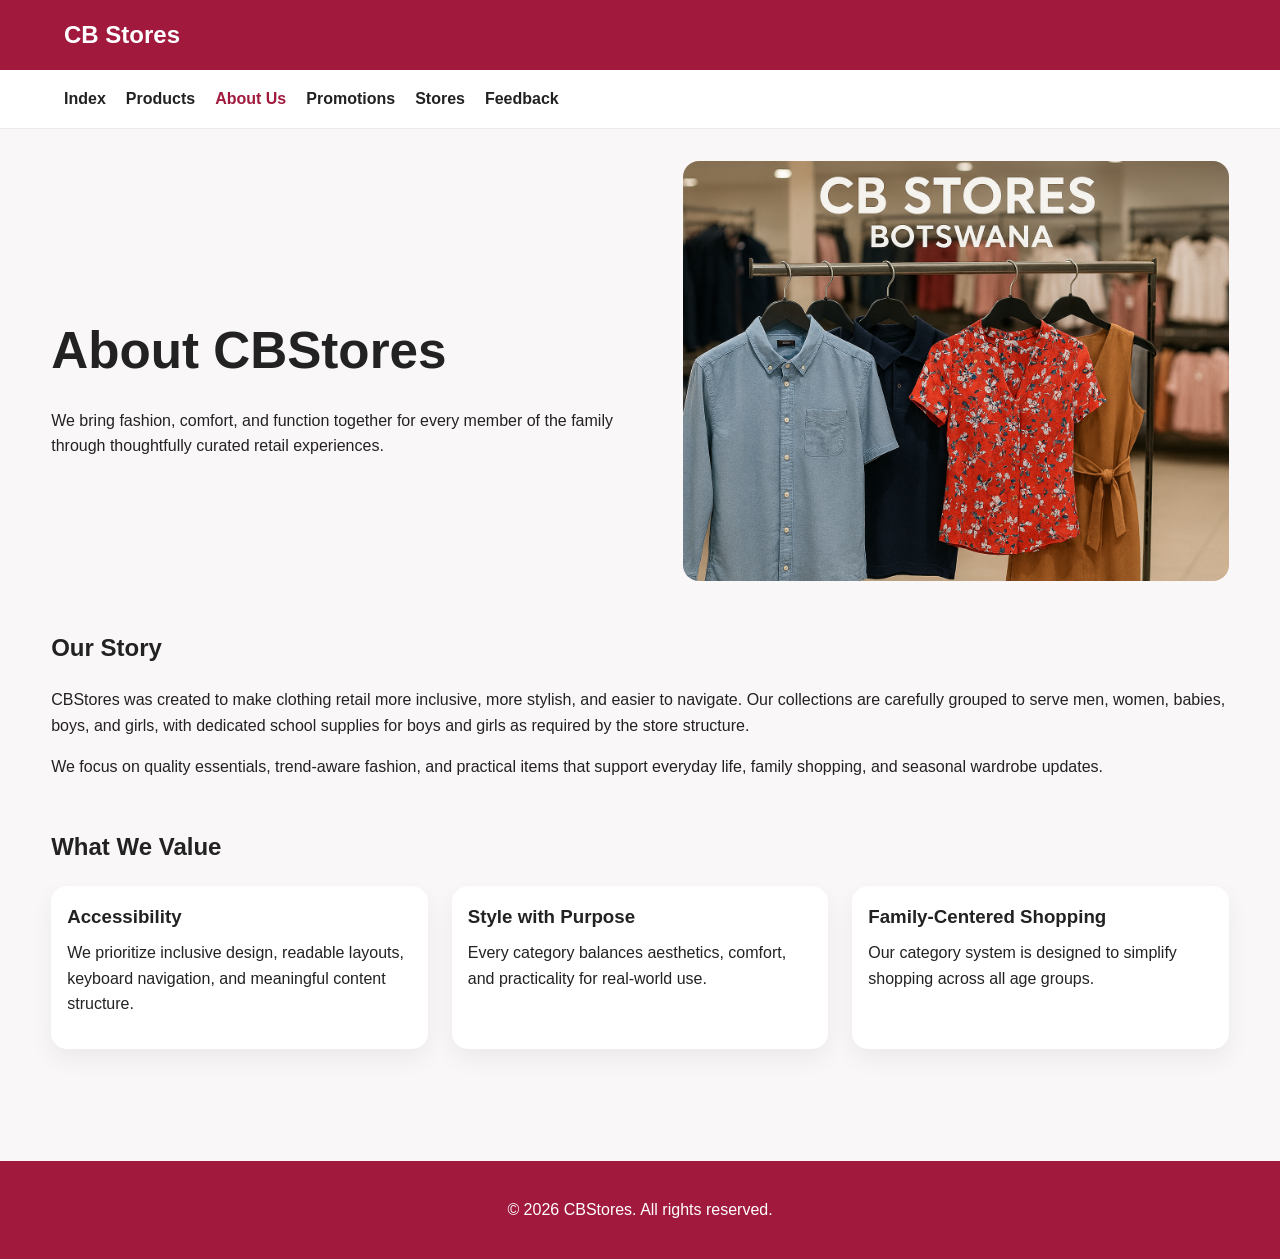
<file: about.html>
<!DOCTYPE html>
<html lang="en">
<head>
  <meta charset="UTF-8">
  <title>CB Stores</title>
  <meta name="viewport" content="width=device-width, initial-scale=1">

  <link rel="stylesheet" href="style.css">
</head>
<body>
  <a class="skip-link" href="#main-content">Skip to main content</a>

  <header class="site-header">
    <div class="topbar">
      <a href="index.html" class="brand">CB Stores</a>
      <div class="header-actions">
        <a href="products.html" aria-label="Shopping cart"><i class="bi bi-cart3" aria-hidden="true"></i></a>
        <a href="stores.html" aria-label="Store locations"><i class="bi bi-geo-alt" aria-hidden="true"></i></a>
      </div>
    </div>

    <nav class="main-nav" aria-label="Main navigation">
      <ul>
        <li><a href="index.html">Index</a></li>
        <li><a href="products.html">Products</a></li>
        <li><a href="about.html" aria-current="page">About Us</a></li>
        <li><a href="promotions.html">Promotions</a></li>
        <li><a href="stores.html">Stores</a></li>
        <li><a href="feedback.html">Feedback</a></li>
      </ul>
    </nav>
  </header>

  <main id="main-content" class="page-main">
    <section class="page-hero">
      <div class="hero-copy">
        <h1>About CBStores</h1>
        <p>We bring fashion, comfort, and function together for every member of the family through thoughtfully curated retail experiences.</p>
      </div>
      <div class="hero-media">
        <img src="images/about-brand.png" alt="Inside view of a stylish modern clothing store interior" />
      </div>
    </section>

    <section class="content-block">
      <h2>Our Story</h2>
      <p>
        CBStores was created to make clothing retail more inclusive, more stylish, and easier to navigate. Our collections are carefully grouped to serve men, women, babies, boys, and girls, with dedicated school supplies for boys and girls as required by the store structure.
      </p>
      <p>
        We focus on quality essentials, trend-aware fashion, and practical items that support everyday life, family shopping, and seasonal wardrobe updates.
      </p>
    </section>

    <section class="content-block">
      <h2>What We Value</h2>
      <div class="info-grid">
        <article>
          <h3>Accessibility</h3>
          <p>We prioritize inclusive design, readable layouts, keyboard navigation, and meaningful content structure.</p>
        </article>
        <article>
          <h3>Style with Purpose</h3>
          <p>Every category balances aesthetics, comfort, and practicality for real-world use.</p>
        </article>
        <article>
          <h3>Family-Centered Shopping</h3>
          <p>Our category system is designed to simplify shopping across all age groups.</p>
        </article>
      </div>
    </section>
  </main>

  <footer class="site-footer">
    <p>&copy; 2026 CBStores. All rights reserved.</p>
  </footer>

  <script src="js/main.js"></script>
</body>
</html>
</file>
<file: style.css>
:root {
  --maroon: #a11a3e;
  --maroon-dark:#a11a3e;
  --bg-soft: #faf7f8;
  --text: #222;
  --muted: #666;
  --border: #ddd;
  --white: #fff;
  --success: #146c43;
  --error: #b42318;
}

* {
  box-sizing: border-box;
}

html {
  scroll-behavior: smooth;
}

body {
  margin: 0;
  font-family: Arial, Helvetica, sans-serif;
  color: var(--text);
  background: var(--bg-soft);
  line-height: 1.6;
}

img,
video {
  max-width: 100%;
  display: block;
}

.skip-link {
  position: absolute;
  left: 1rem;
  top: -50px;
  background: #fff;
  color: #000;
  padding: 0.75rem 1rem;
  z-index: 1000;
}

.skip-link:focus {
  top: 1rem;
}

.site-header {
  background: var(--white);
  border-bottom: 1px solid #ececec;
}

.topbar {
  background: var(--maroon);
  color: #fff;
  padding: 1rem 5%;
  display: flex;
  justify-content: space-between;
  align-items: center;
}

.brand {
  color: #fff;
  text-decoration: none;
  font-size: 1.5rem;
  font-weight: 700;
}

.header-actions {
  display: flex;
  gap: 1rem;
}

.header-actions a {
  color: #fff;
  font-size: 1.25rem;
  text-decoration: none;
}

.main-nav {
  padding: 1rem 5%;
  background: #fff;
}

.main-nav ul {
  list-style: none;
  display: flex;
  gap: 1.25rem;
  flex-wrap: wrap;
  margin: 0;
  padding: 0;
}

.main-nav a {
  color: var(--text);
  text-decoration: none;
  font-weight: 600;
}

.main-nav a:hover,
.main-nav a:focus,
.main-nav a[aria-current="page"] {
  color: var(--maroon);
}

.page-main {
  width: min(1200px, 92%);
  margin: 0 auto;
  padding: 2rem 0 4rem;
}

.page-hero,
.promo-hero {
  display: grid;
  grid-template-columns: 1.1fr 1fr;
  gap: 2rem;
  align-items: center;
  margin-bottom: 3rem;
}

.hero-copy h1 {
  font-size: clamp(2rem, 4vw, 3.2rem);
  margin-bottom: 1rem;
}

.hero-media img,
.promo-video {
  border-radius: 1rem;
  object-fit: cover;
  width: 100%;
  height: 420px;
}

.content-block {
  margin-bottom: 3rem;
}

.narrow {
  max-width: 760px;
}

.category-section {
  margin-bottom: 3rem;
}

.card-grid {
  display: grid;
  grid-template-columns: repeat(2, 1fr);
  gap: 1.5rem;
}

.card-grid.three-up {
  grid-template-columns: repeat(3, 1fr);
}

.product-card,
.store-card,
.info-grid article {
  background: #fff;
  border-radius: 1rem;
  overflow: hidden;
  box-shadow: 0 10px 25px rgba(0,0,0,0.06);
  padding-bottom: 1rem;
}

.product-card img {
  height: 260px;
  width: 100%;
  object-fit: cover;
}

.product-card h3,
.store-card h3,
.info-grid article h3 {
  margin: 1rem 1rem 0.5rem;
}

.product-card p,
.store-card p,
.info-grid article p {
  margin: 0 1rem 1rem;
}

.info-grid,
.store-grid {
  display: grid;
  grid-template-columns: repeat(3, 1fr);
  gap: 1.5rem;
}

.slider {
  position: relative;
  height: 420px;
  border-radius: 1rem;
  overflow: hidden;
  background: #000;
}

.slide {
  position: absolute;
  inset: 0;
  width: 100%;
  height: 100%;
  object-fit: cover;
  opacity: 0;
  transition: opacity 1s ease-in-out;
}

.slide.active {
  opacity: 1;
}

.locator-form,
.contact-form {
  background: #fff;
  padding: 1.5rem;
  border-radius: 1rem;
  box-shadow: 0 10px 25px rgba(0,0,0,0.06);
}

.form-group {
  margin-bottom: 1rem;
}

label {
  display: inline-block;
  margin-bottom: 0.4rem;
  font-weight: 700;
}

input,
textarea,
button {
  font: inherit;
}

input,
textarea {
  width: 100%;
  padding: 0.8rem 0.95rem;
  border: 1px solid var(--border);
  border-radius: 0.65rem;
}

input:focus,
textarea:focus,
button:focus,
a:focus {
  outline: 3px solid rgba(107, 16, 40, 0.18);
  outline-offset: 2px;
}

button {
  background: var(--maroon);
  color: #fff;
  border: none;
  padding: 0.85rem 1.2rem;
  border-radius: 0.65rem;
  cursor: pointer;
}

button:hover,
button:focus {
  background: var(--maroon-dark);
}

.error-message {
  min-height: 1.2rem;
  color: var(--error);
  font-size: 0.95rem;
  margin-top: 0.35rem;
}

.form-status {
  margin-top: 1rem;
  color: var(--success);
  font-weight: 700;
}

.site-footer {
  background: var(--maroon);
  color: #fff;
  text-align: center;
  padding: 1.25rem;
}

.promo-overlay {
  display: grid;
  grid-template-columns: 1fr 1fr;
  gap: 2rem;
  align-items: center;
}

@media (max-width: 992px) {
  .page-hero,
  .promo-hero,
  .promo-overlay,
  .info-grid,
  .store-grid,
  .card-grid.three-up {
    grid-template-columns: 1fr;
  }

  .card-grid {
    grid-template-columns: 1fr;
  }
}

@media (max-width: 640px) {
  .topbar {
    flex-direction: column;
    gap: 1rem;
    text-align: center;
  }

  .main-nav ul {
    flex-direction: column;
  }

  .hero-media img,
  .promo-video,
  .slider {
    height: 260px;
  }
}
</file>
